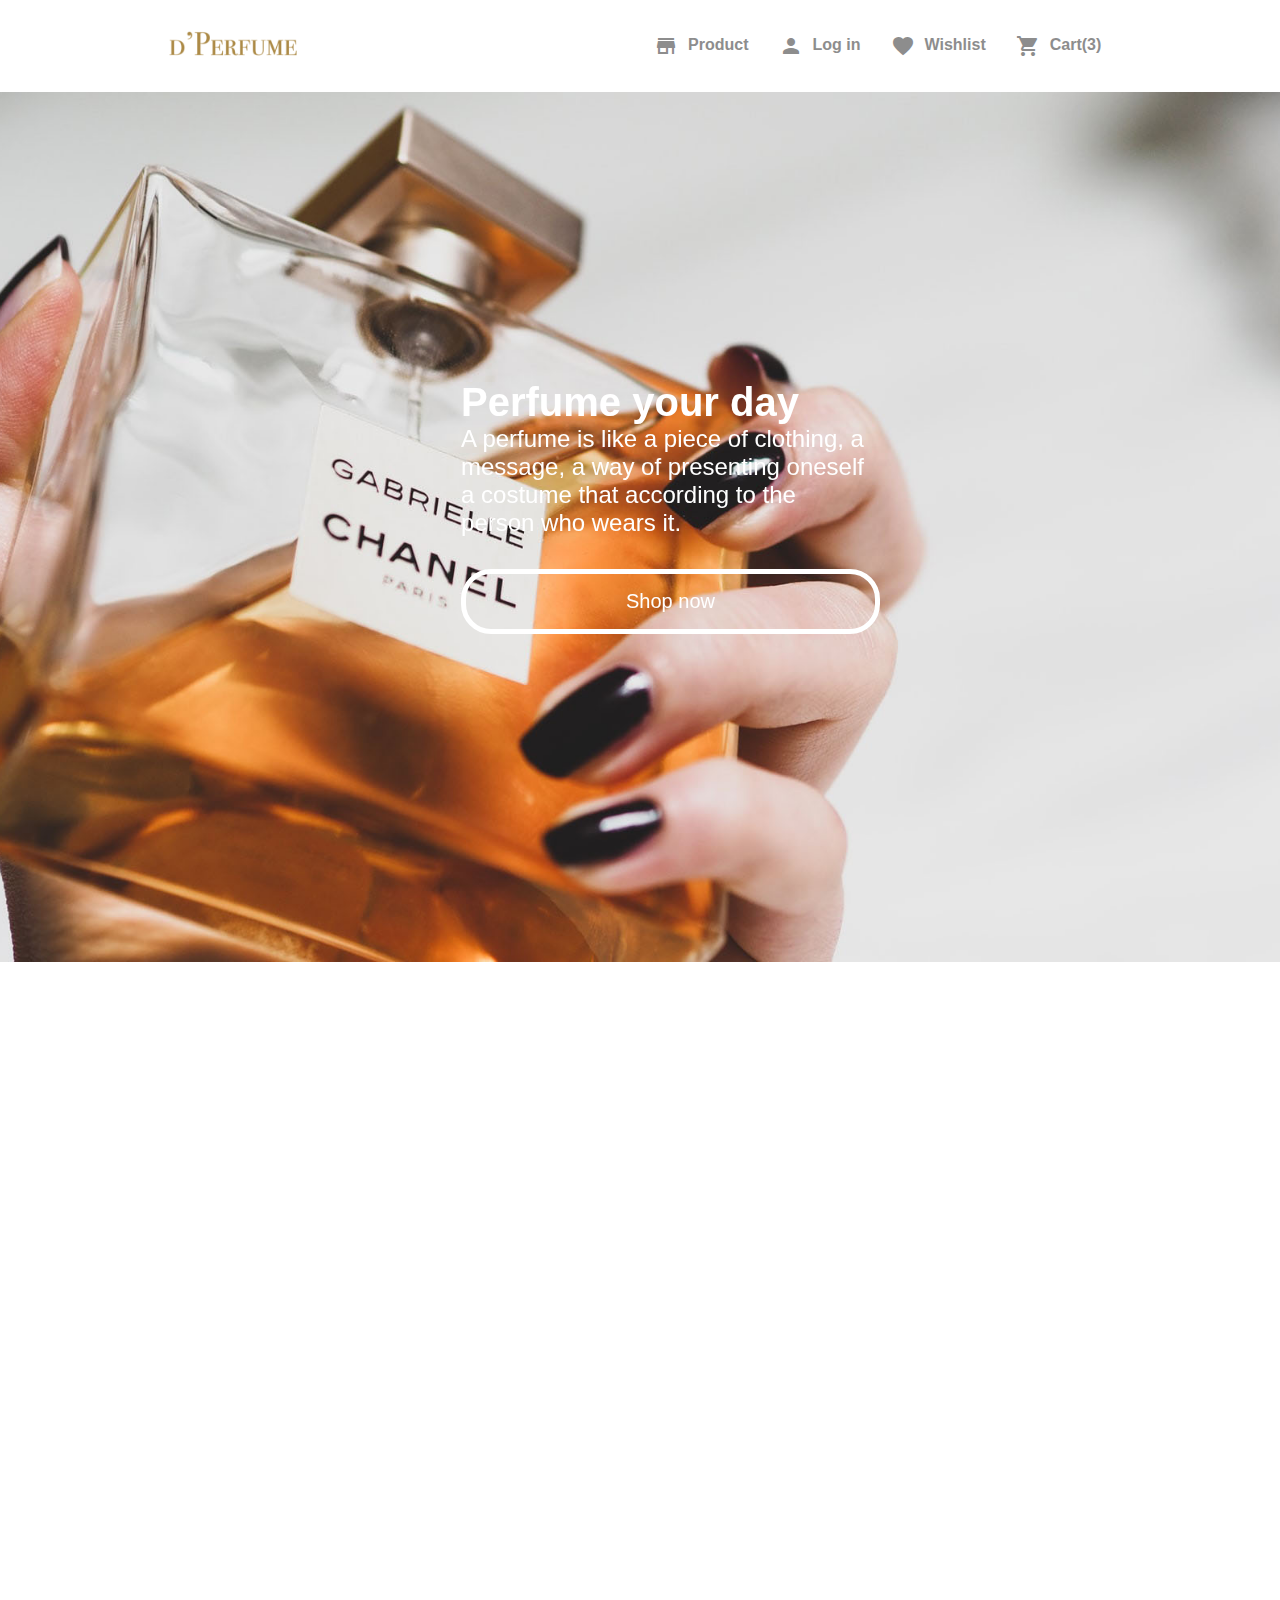
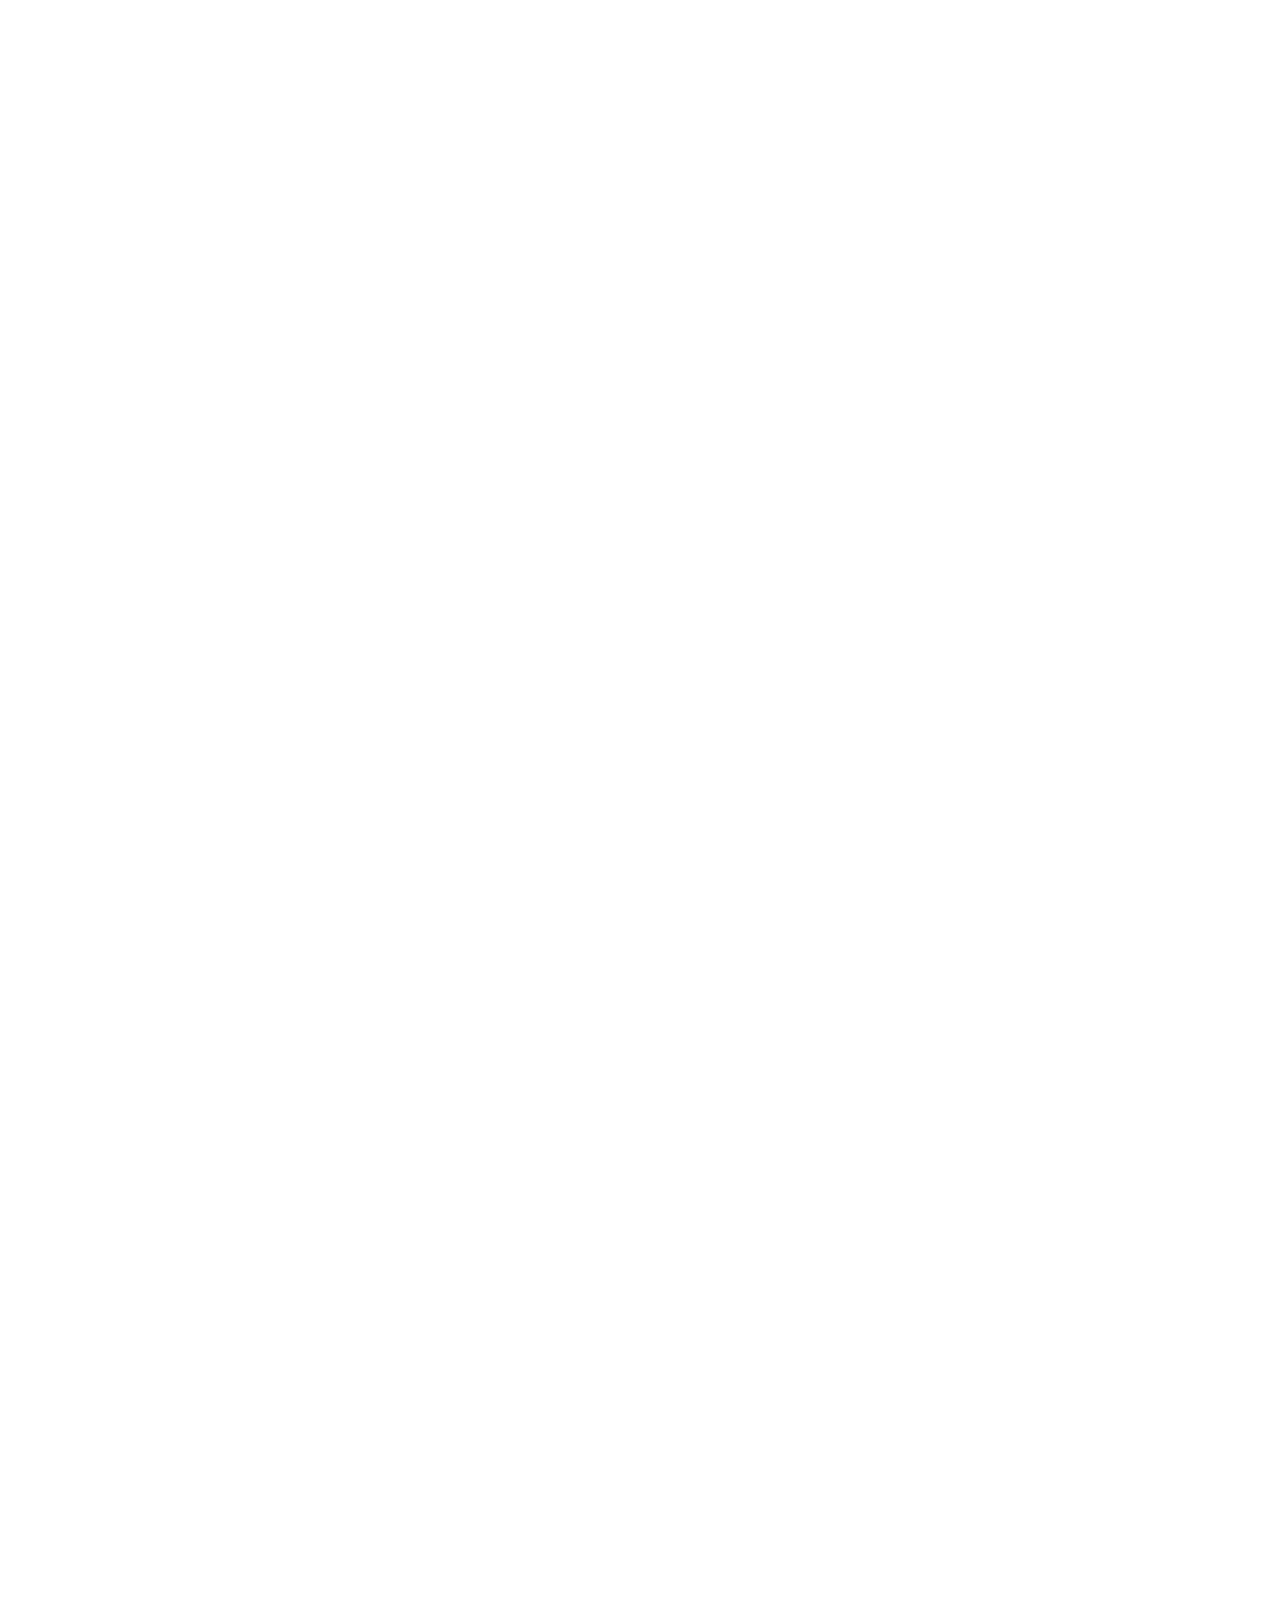
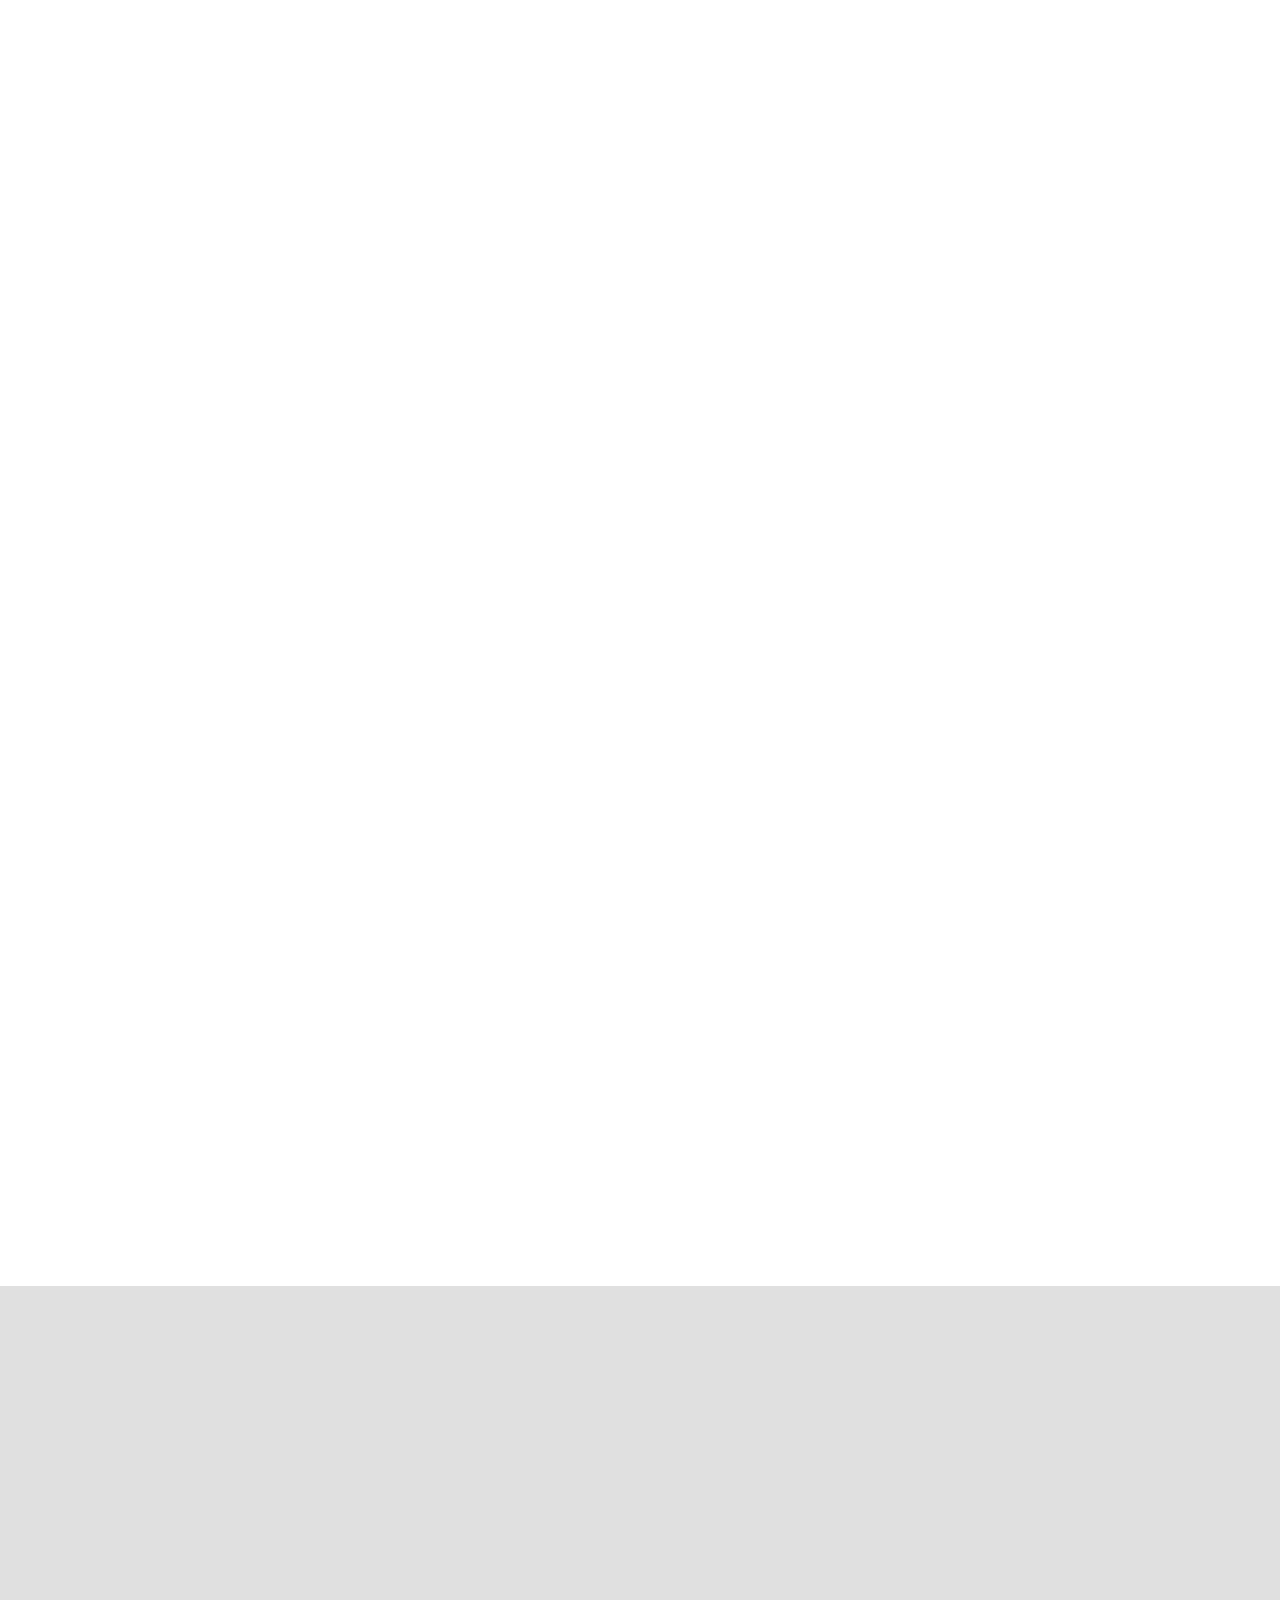
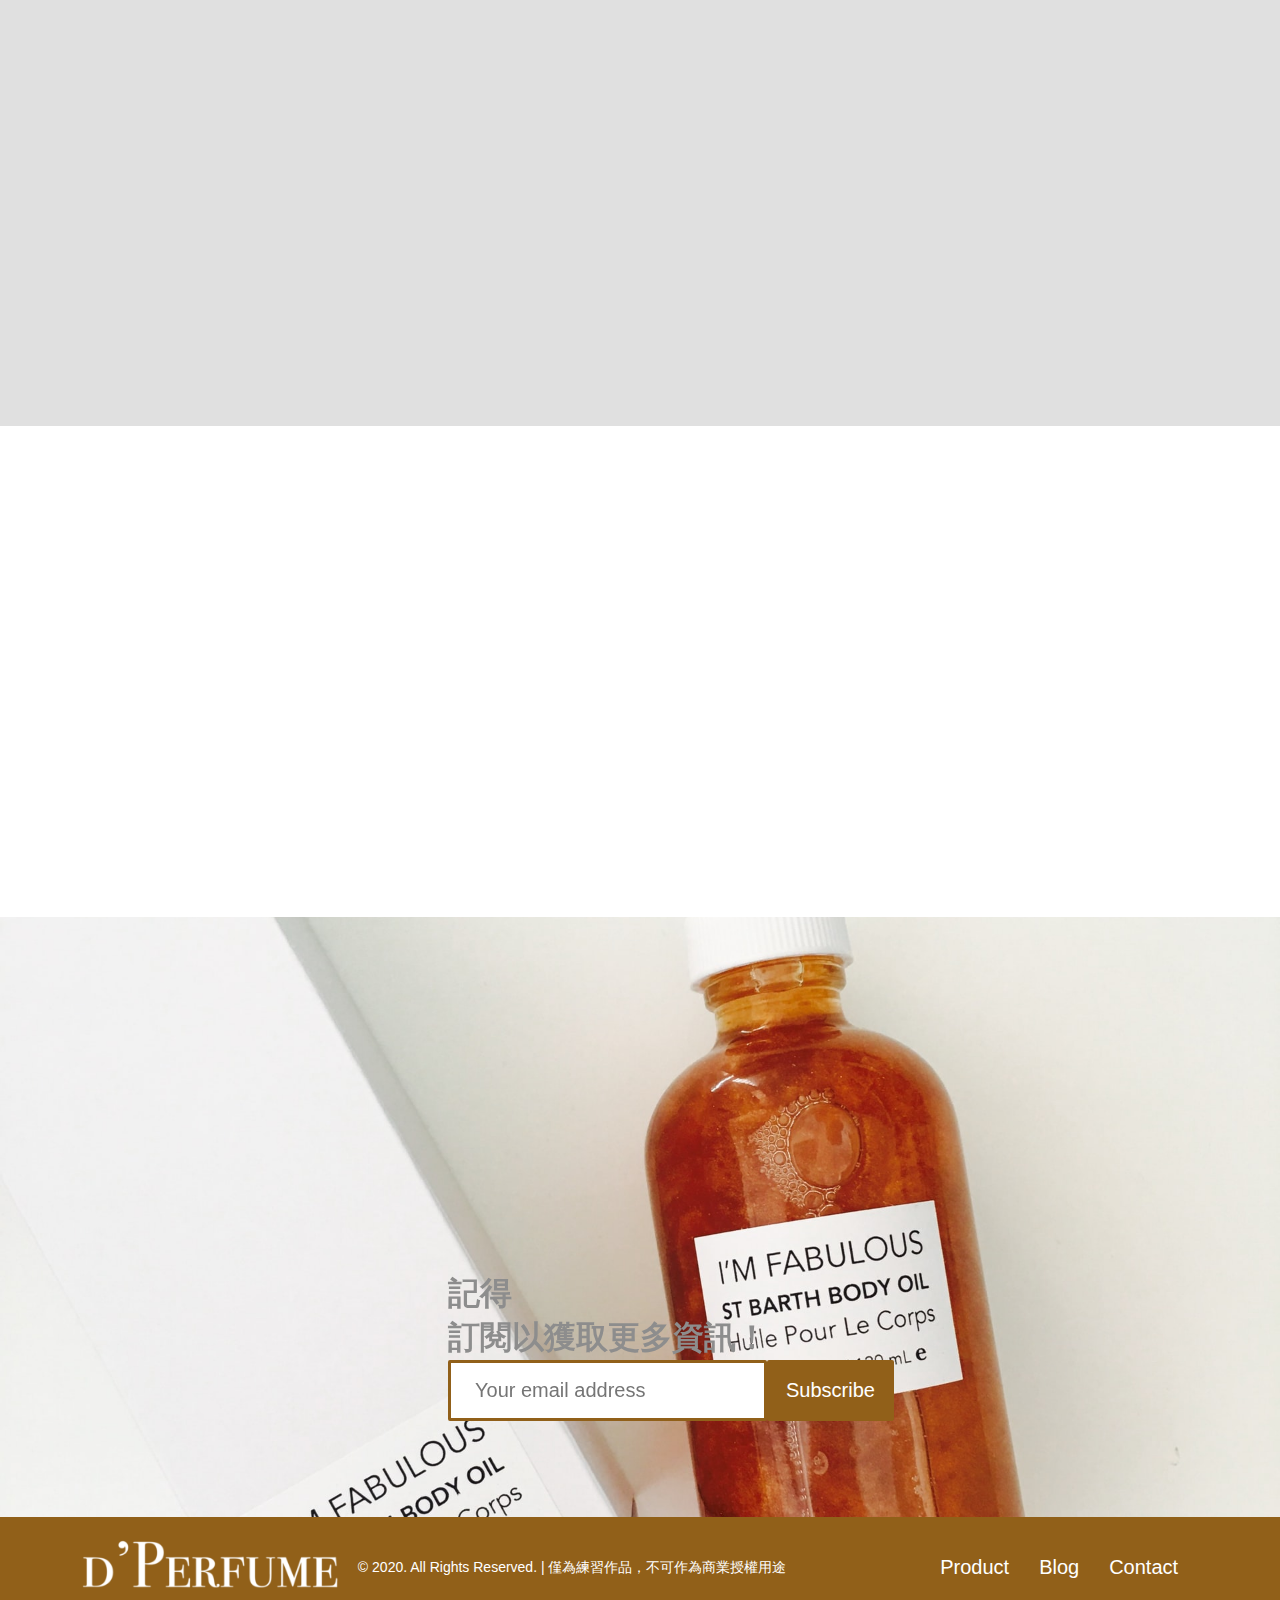
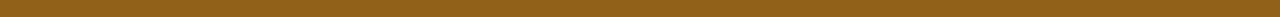
<file: index.html>
<!DOCTYPE html>
<html lang="en">

<head>
    <meta charset="UTF-8">
    <meta http-equiv="X-UA-Compatible" content="IE=edge">
    <meta name="viewport" content="width=device-width, initial-scale=1.0">
    <meta name="description" content="傳達了女性自信活力、浪漫感性、追求夢想的精神" />
    <title>Live Your Dream</title>
    <link href="https://fonts.googleapis.com/icon?family=Material+Icons" rel="stylesheet">
    <link rel="shortcut icon" href="./images/perfume.png">
    <link rel="stylesheet" href="./css/style.css">
    <script type="text/javascript" src="./js/jquery-3.6.0.min.js"></script>
    <script src="./js/all.js"></script>
</head>

<body>
    <div class="header container">
            <a href="./index.html" class="logo">
                <img src="./images/d’Perfume.png" alt="">
            </a>
        <ul class="nav">
            <li class="nav-item"><a href="./product.html"><span class="material-icons">store</span>Product</a></li>
            <li class="nav-item"><a href="./login.html"><span class="material-icons">person</span>Log in</a></li>
            <li class="nav-item"><a href="#"><span class="material-icons ">favorite</span>Wishlist</a></li>
            <li class="nav-item"><a href="#"><span class="material-icons">shopping_cart</span>Cart(3)</a></li>
        </ul>

        <div class="menu">
            <nav class="navbar">
                <a class="navbar-link" href="#">
                    <span class="material-icons md-36">shopping_cart</span>
                    <span class="number">3</span>
                </a>
                <button class="navbar-toggler">
                    <span class="material-icons md-36">
                        menu
                    </span>
                </button>
                <div class="navbar-collapse">
                    <ul class="navbar-nav">
                        <li class="nav-item"><a class="nav-link" href="./product.html">Product</a></li>
                        <li class="nav-item"><a class="nav-link" href="#">Wishlist</a></li>
                        <li class="nav-item"><a class="nav-link" href="#">Blog</a></li>
                        <li class="nav-item"><a class="nav-link" href="#">Contact</a></li>
                        <li class="nav-item"><a class="nav-link" href="./login.html">Log in</a></li>
                    </ul>
                </div>
            </nav>
        </div>
    </div>

    <div class="banner container">
        <div class="banner_text" data-aos="fade-left">
            <h1>Perfume your day</h1>
            <p>A perfume is like a piece of clothing, a <br> message, a way of presenting oneself <br> a costume that
                according to the <br> person who wears it.</p>
            <a href="./product.html"><input type="button" value="Shop now"></a>
        </div>
    </div>
    <div class="main container">
        <div class="content">
            <div class="content_left" data-aos="fade-left">
                <img src="./images/olena.jpg" alt="">
                <div class="text_left">
                    <h2>Gabrielle CHANEL</h2>
                    <p>全新嗅覺體驗，花香四溢、明亮馥郁。結合茉莉、依蘭依蘭、橙花和最迷人的格拉斯晚香玉之花香，呈現出夢幻花香氣息。 極具女性特質的香奈兒嘉柏麗香水，專為光芒四射的她而生。</p>
                    <a href="#">查看更多</a>
                </div>
            </div>
            <div class="content_right" data-aos="fade-right">
                <img src="./images/Gingembre.png" alt="">
                <div class="text_right">
                    <h2>Five O’clock Au Gingembre</h2>
                    <p>生薑與溫醇的肉桂香、紅糖的香甜摻和成一氣，溫暖微辛的氣息反倒形成一股輕煙氤氳開來，還帶點微微煙醺感漫溢在整個鼻息之間，細聞之下,又還有溫溫淡淡的木香，溫和而暖心。
                    </p>
                    <a href="#">查看更多</a>
                </div>
            </div>
            <div class="content_left" data-aos="fade-left">
                <img src="./images/erin-east.jpg" alt="">
                <div class="text_left">
                    <h2>CHANEL N°5</h2>
                    <p>N°5，女性魅力的極致精髓。散發柔美澄透的乙醛花束香氣。經典傳奇香氛，蘊藏於極簡設計的獨特瓶身。</p>
                    <a href="./product-detail.html">查看更多</a>
                </div>
            </div>
            <div class="content_right" data-aos="fade-right">
                <img src="./images/annie.jpg" alt="">
                <div class="text_right">
                    <ul>
                        <li>
                            <h3>1.<br> Levels of Preventive Maintenance Compliance</h3>
                            <p>The core idea of preventative maintenance is the performance of proactive actions
                                against unscheduled downtime in order to identify potential defects before they
                                evolve into something more severe.</p>
                        </li>
                        <li>
                            <h3>2.<br> Percentage of Planned Maintenance</h3>
                            <p>The planned maintenance percentage is the total planned maintenance time in your
                                CMMS software over a date range over the total number of hours of a service
                                performed by the technicians.</p>
                        </li>
                        <li>
                            <h3>3.<br> Critical percentage of  planned maintenance</h3>
                            <p>Calculating the critical percentage of planned maintenance will help you prioritize
                                the most important operations that should be performed immediately.</p>
                        </li>
                    </ul>
                    <div class="btn">
                        <a href="#"><input type="button" value="Plan a free online training"></a>
                    </div>
                </div>
            </div>
        </div>
    </div>
    <div class="shop container">
        <div class="shop_buy" data-aos="zoom-in">
            <div class="shop_style">
                <img src="./images/Poppy & Barley.png" alt="">
                <h3>Poppy & Barley</h3>
                <h4>Jo Malone</h4>
                <p>NT$1,380 <span>NT$1,580</span></p>

            </div>
            <div class="shop_style" data-aos="zoom-in">
                <img src="./images/Body Wash.png" alt="">
                <h3>Body Wash</h3>
                <h4>Curology</h4>
                <p>NT$1,580</p>
            </div>
            <div class="shop_style shop_all" data-aos="zoom-in">
                    <img src="./images/Apple Cider Vinegar Capsule.png" alt="">
                <div class="sold_out">
                    <span>Sold out</span>
                </div>
                <h3>Apple Cider Vinegar Capsule</h3>
                <h4>Tonik</h4>
                <p>NT$1,580</p>
            </div>
        </div>
    </div>
    <div class="Information container">
        <div class="content">
            <div class="content_style" data-aos="zoom-out-up">
                <div>
                    <img src="./images/laura-chouette.jpg" alt="">
                </div>
                <div class="content_text">
                    <h3>Bottle-Recycling</h3>
                    <h4>Recycle your used empty bottles and <br> be rewarded!</h4>
                    <br>
                    <p>For the past 10 years, we have collected over <br> 800,000 bottles through Empty Bottle <br>
                        Recycling Campaign and planted more than <br> 860 pine trees for a better environment.For <br>
                        the past 10 years, we have collected over <br> 800,000 bottles through Empty Bottle <br>
                        Recycling Campaign and planted more than <br> 860 pine trees for a better environment.</p>
                    <a href="#">查看更多</a>
                </div>


            </div>
        </div>
    </div>
    <div class="subscription container">
        <div class="subscription_text">
            <h2>記得 <br> 訂閱以獲取更多資訊！</h2>
            <form class="form">
                <input type="email" name="q" id="mySearch" placeholder="Your email address"><button
                    type="submit">Subscribe</button>
            </form>
        </div>
    </div>
    <div class="footer container">
        <ul class="footer_logo">
            <li><img src="./images/d’Perfumew@2x.png" alt="d’Perfumew"></li>
            <li><span>© 2020. All Rights Reserved. | 僅為練習作品，不可作為商業授權用途</span></li>
        </ul>
        <ul class="footer_menu">
            <li><a href="./product.html">Product</a></li>
            <li><a href="#">Blog</a></li>
            <li><a href="#">Contact</a></li>
        </ul>
    </div>
    <link rel="stylesheet" href="https://unpkg.com/aos@next/dist/aos.css" />
    <script src="https://unpkg.com/aos@next/dist/aos.js"></script>
    <script>
       AOS.init({
        offset: 400, // offset (in px) from the original trigger point
        delay: 0, // values from 0 to 3000, with step 50ms
        duration: 1000 // values from 0 to 3000, with step 50ms
      });
    </script>
</body>
</html>
</file>
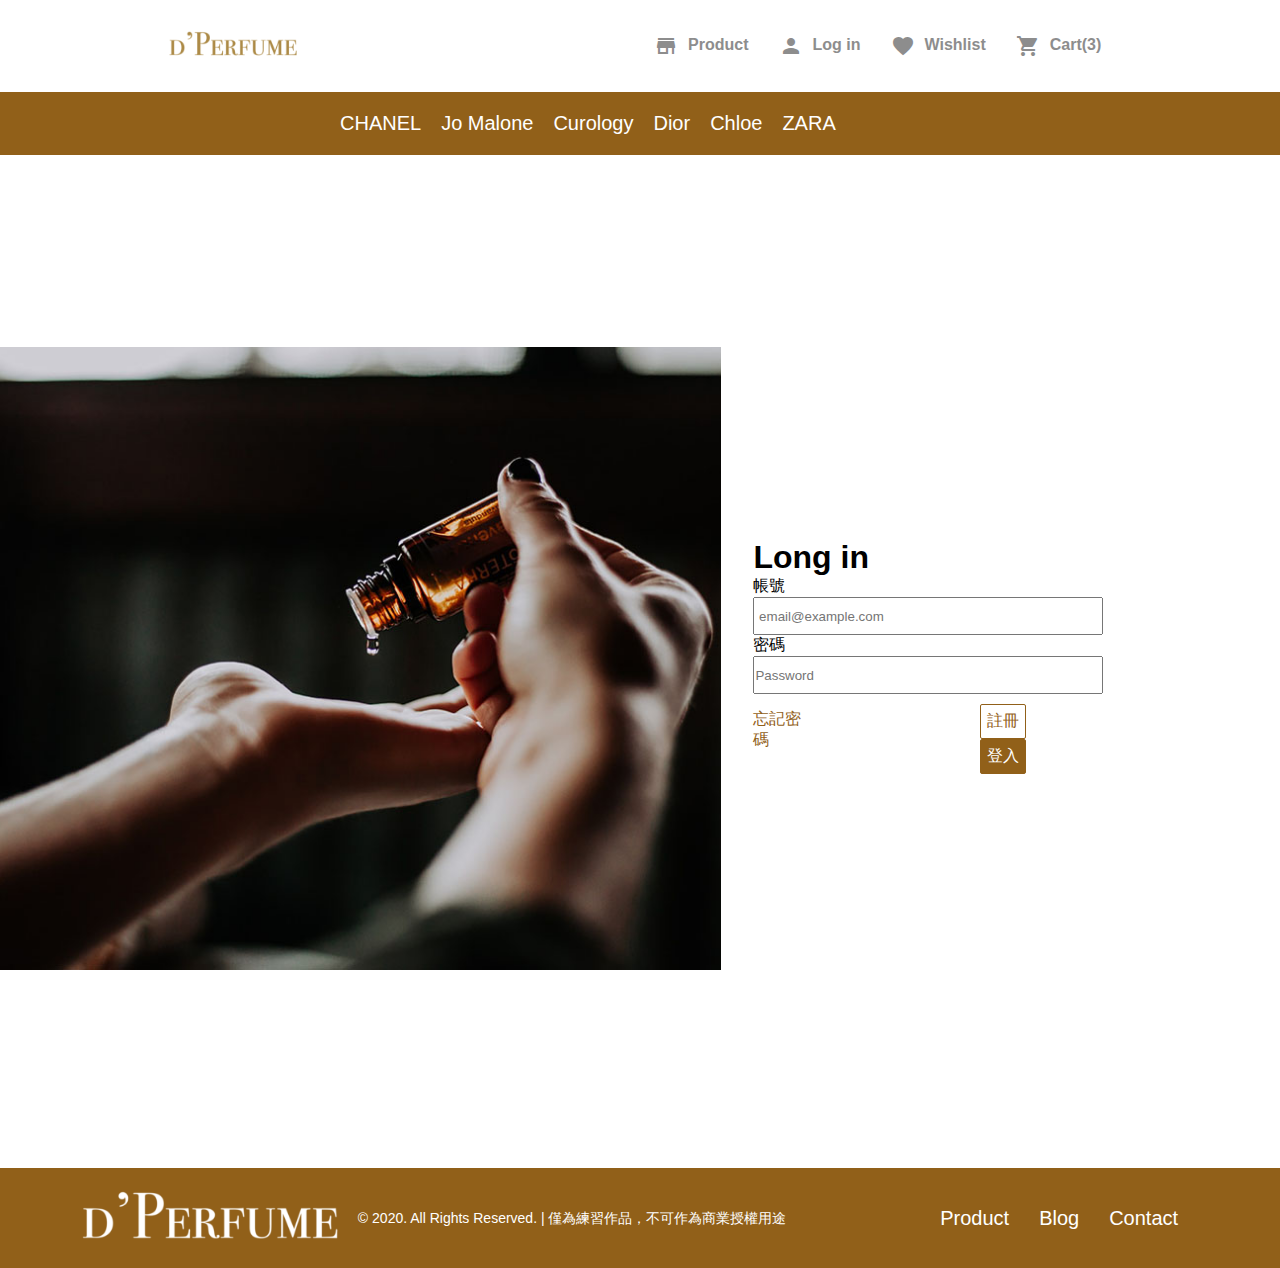
<file: login.html>
<!DOCTYPE html>
<html lang="en">

<head>
    <meta charset="UTF-8">
    <meta http-equiv="X-UA-Compatible" content="IE=edge">
    <meta name="viewport" content="width=device-width, initial-scale=1.0">
    <meta name="description" content="傳達了女性自信活力、浪漫感性、追求夢想的精神" />
    <title>Live Your Dream</title>
    <link href="https://fonts.googleapis.com/icon?family=Material+Icons" rel="stylesheet">
    <link rel="shortcut icon" href="./images/perfume.png">
    <link rel="stylesheet" href="./css/style.css">
    <script type="text/javascript" src="./js/jquery-3.6.0.min.js"></script>
    <script src="./js/all.js"></script>

</head>

<body>
    <div class="header container">
        <a href="./index.html" class="logo">
            <img src="./images/d’Perfume.png" alt="">
        </a>
        <ul class="nav">
            <li class="nav-item"><a href="./product.html"><span class="material-icons">store</span>Product</a></li>
            <li class="nav-item"><a href="./login.html"><span class="material-icons">person</span>Log in</a></li>
            <li class="nav-item"><a href="#"><span class="material-icons ">favorite</span>Wishlist</a></li>
            <li class="nav-item"><a href="#"><span class="material-icons">shopping_cart</span>Cart(3)</a></li>
        </ul>

        <div class="menu">
            <nav class="navbar">
                <a class="navbar-link" href="#">
                    <span class="material-icons md-36">shopping_cart</span>
                    <span class="number">3</span>
                </a>
                <button class="navbar-toggler">
                    <span class="material-icons md-36">
                        menu
                    </span>
                </button>
                <div class="navbar-collapse">
                    <ul class="navbar-nav">
                        <li class="nav-item"><a class="nav-link" href="./product.html">Product</a></li>
                        <li class="nav-item"><a class="nav-link" href="#">Wishlist</a></li>
                        <li class="nav-item"><a class="nav-link" href="#">Blog</a></li>
                        <li class="nav-item"><a class="nav-link" href="#">Contact</a></li>
                        <li class="nav-item"><a class="nav-link" href="./login.html">Log in</a></li>
                    </ul>
                </div>
            </nav>
        </div>
    </div>
    <!-- 客製化區塊 開始 -->

    <div class="product container">
        <ul class="product_menu">
            <li><a href="#">CHANEL</a></li>
            <li><a href="#">Jo Malone</a></li>
            <li><a href="#">Curology</a></li>
            <li><a href="#">Dior</a></li>
            <li><a href="#">Chloe</a></li>
            <li><a href="#">ZARA</a></li>
        </ul>
    </div>

    <div class="login container">
        <div class="content">
            <div><img src="./images/Login.jpg" alt="Login"></div>
            <div class="log-in">
                <h2>Long in</h2>
                <form>
                    <div>
                        <label for="exampleInputEmail1">帳號</label><br>
                        <input type="email" class="form-control" id="exampleInputEmail1" aria-describedby="emailHelp"
                            placeholder=" email@example.com">
                    </div>
                    <div>
                        <label for="exampleInputPassword1">密碼</label><br>
                        <input type="password" class="form-control" id="exampleInputPassword1" placeholder="Password">
                    </div>


                    <div class="forgot">
                        <a href="#">忘記密碼</a>
                        <div class="buttonClick">
                            <button type="submit" class="btn">
                                註冊
                            </button>
                            <button type="submit" class="btn signin">
                                <a href="#">登入</a>
                            </button>
                        </div>
                    </div>
                </form>
            </div>
        </div>
    </div>


    <!-- 客製化區塊 結束-->

    <div class="footer container">
        <ul class="footer_logo">
            <li><img src="./images/d’Perfumew@2x.png" alt="d’Perfumew"></li>
            <li><span>© 2020. All Rights Reserved. | 僅為練習作品，不可作為商業授權用途</span></li>
        </ul>
        <ul class="footer_menu">
            <li><a href="./product.html">Product</a></li>
            <li><a href="#">Blog</a></li>
            <li><a href="#">Contact</a></li>
        </ul>
    </div>
</body>
</html>
</file>
<file: css/style.css>
@charset "UTF-8";
* {
  margin: 0;
  padding: 0;
  font-family: PingFangTC-Regular, sans-serif,'SF Pro Display';
  list-style: none;
}

img {
  max-width: 100%;
  height: auto;
}

/* 全域 border box */
*,
*::before,
*::after {
  box-sizing: border-box;
}

.container {
  max-width: 1920px;
  margin: 0 auto;
}

.header {
  display: flex;
  justify-content: space-around;
  align-items: center;
  padding: 25px 0;
  position: relative;
}

.nav {
  display: flex;
  justify-content: flex-end;
  align-items: flex-end;
}

.nav li span {
  vertical-align: middle;
  padding: 0 10px;
}

.nav li a {
  color: #8D8D8D;
  font-weight: bold;
  text-align: center;
  text-decoration: none;
  padding: 0 10px;
}

.menu {
  display: none;
}

.navbar-toggler {
  display: none;
  border: none;
  background: transparent;
  cursor: pointer;
}

.navbar-nav {
  position: relative;
  left: 0;
  max-height: 0px;
  opacity: 0;
}

.navbar .active {
  max-height: 500px;
  opacity: 1;
}

.navbar-collapse {
  display: flex;
  align-items: center;
}

.nav-link {
  color: #707070;
  font-weight: bold;
  padding: 0 30px;
  display: block;
}

.navbar-link {
  position: relative;
  opacity: 0;
  color: #8D8D8D;
}

.navbar-link .number {
  position: absolute;
  bottom: 20px;
  color: #FFFFFF;
  background-color: #916019;
  border-radius: 50%;
  padding: 0 5px;
}

@media (max-width: 767px) {
  .nav {
    display: none;
  }
  .menu {
    display: flex;
    flex-direction: row;
  }
  .navbar {
    display: flex;
    justify-content: space-between;
  }
  .navbar-toggler {
    display: block;
    margin: 0 40px;
  }
  .navbar-toggler span {
    margin: 0 0.5rem;
  }
  .navbar-toggler:focus {
    outline: 0;
  }
  .navbar-nav {
    position: absolute;
    opacity: 1;
    left: 0;
    top: 100%;
    width: 100%;
    transition: all 0.8s;
    overflow: hidden;
    background: #FFFFFF;
    flex-direction: column;
  }
  .nav-link {
    padding: 10px 0;
    text-decoration: none;
    text-align: center;
  }
  .nav-link:hover {
    color: #FFFFFF;
  }
  .nav-item {
    width: 100%;
    border-bottom: dashed 1px #707070;
  }
  .nav-item:hover {
    background-color: #707070;
  }
  .navbar-link {
    padding-left: 0;
    opacity: 1;
  }
  .navbar-link .number {
    margin: 10px 0;
  }
}

.banner {
  height: 870px;
  background-image: url(../images/back-image.jpg);
  background-repeat: no-repeat;
  background-position: center;
  background-size: cover;
  display: flex;
  justify-content: flex-end;
  align-items: baseline;
}

.banner .banner_text {
  padding: 18rem 25rem;
  color: #FFFFFF;
}

.banner .banner_text h1 {
  font-size: 40px;
}

.banner .banner_text p {
  font-size: 24px;
  padding-bottom: 2rem;
}

.banner .banner_text input[type="button"] {
  border-radius: 30px;
  font-size: 20px;
  padding: 1rem 10rem;
  cursor: pointer;
  outline: none;
  border: 5px #FFFFFF solid;
  color: #FFFFFF;
  background: rgba(0, 0, 0, 0);
}

.banner .banner_text input[type="button"]:hover {
  background: rgba(0, 0, 0, 0.396);
}

.main {
  display: flex;
  justify-content: center;
  padding: 60px 0;
}

.main .content {
  width: 58%;
}

.main .content input[type="button"] {
  background-color: #00000000;
  border-radius: 30px;
  border: solid 1px #000;
  font-size: 20px;
  padding: 1rem 5rem;
  cursor: pointer;
  outline: none;
}

.main .content input[type="button"]:hover {
  background: rgba(3, 3, 3, 0.129);
}

.main .content .content_left {
  display: flex;
  flex-direction: row-reverse;
}

.main .content .content_left .text_left {
  padding: 10rem 5rem;
  line-height: 1.5;
}

.main .content .content_left .text_left h2 {
  font-size: 32px;
}

.main .content .content_left .text_left p {
  font-size: 20px;
}

.main .content .content_left .text_left a {
  color: #916019;
  text-decoration: none;
}

.main .content .content_right {
  display: flex;
  justify-content: center;
}

.main .content .content_right .text_right {
  padding: 8rem 1.2rem;
  line-height: 1.5;
}

.main .content .content_right .text_right li {
  line-height: 1.5rem;
  padding-top: 2rem;
}

.main .content .content_right .text_right h2 {
  font-size: 32px;
}

.main .content .content_right .text_right h3 {
  font-size: 24px;
}

.main .content .content_right .text_right p {
  font-size: 20px;
}

.main .content .content_right .text_right a {
  color: #916019;
  text-decoration: none;
}

.main .content .content_right .text_right .btn {
  display: flex;
  justify-content: center;
  padding: 4rem;
}

.shop {
  display: flex;
  justify-content: center;
  background: #E0E0E0 0% 0% no-repeat padding-box;
}

.shop .shop_buy {
  display: flex;
  padding: 40px;
}

.shop .shop_buy .shop_style {
  padding: 16px;
}

.shop .shop_buy .shop_style h3 {
  font-size: 24px;
}

.shop .shop_buy .shop_style h4 {
  font-size: 16px;
  font-weight: normal;
}

.shop .shop_buy .shop_style p {
  padding-top: 20px;
}

.shop .shop_buy .shop_style p span {
  padding: 0 10px;
  color: #8D8D8D;
  text-decoration: line-through;
}

.shop .shop_buy .shop_img {
  position: relative;
}

.shop .shop_buy .sold_out {
  position: absolute;
  top: 16px;
  left: 1rem;
  background-color: rgba(3, 3, 3, 0.478);
}

.shop .shop_buy .sold_out span {
  display: flex;
  justify-content: center;
  align-items: center;
  width: 350px;
  height: 540px;
  font-size: 24px;
  color: #FFFFFF;
}

.Information {
  display: flex;
  justify-content: center;
}

.Information .content {
  padding: 30px 10px;
}

.Information .content .content_style {
  display: flex;
  justify-content: space-around;
}

.Information .content .content_style .content_text {
  padding-left: 20px;
  padding-top: 30px;
  line-height: 1.3;
}

.Information .content .content_style .content_text h3 {
  font-size: 32px;
}

.Information .content .content_style .content_text h4 {
  font-size: 20px;
}

.Information .content .content_style .content_text p {
  padding-bottom: 10px;
}

.Information .content .content_style .content_text a {
  text-decoration: none;
  color: #AC8A46;
}

.subscription {
  position: relative;
  height: 600px;
  background-image: url(../images/anis-m-footer.jpg);
  background-repeat: no-repeat;
  background-position: center;
  background-size: cover;
}

.subscription .subscription_text {
  position: absolute;
  left: 28rem;
  bottom: 6rem;
}

.subscription .subscription_text h2 {
  color: #8D8D8D;
  font-size: 32px;
}

.subscription .subscription_text input[type="email"] {
  padding: 16px 24px;
  border-radius: 2px;
  outline: none;
  font-size: 20px;
  border: solid 3px #916019;
}

.subscription .subscription_text button {
  padding: 15px;
  outline: none;
  border-radius: 2px;
  font-size: 20px;
  border: solid 4px #916019;
  color: #FFFFFF;
  background-color: #916019;
}

@media (max-width: 992px) {
  .banner {
    background-image: url(../images/back-image-s.jpg);
    justify-content: center;
    align-items: center;
  }
  .banner .banner_text {
    padding: 0;
    font-size: 40px;
  }
  .main .content {
    width: 100%;
  }
  .main .content .content_left,
  .main .content .content_right {
    flex-direction: column;
  }
  .main .content .content_left img,
  .main .content .content_right img {
    padding: 20px;
  }
  .main .content .content_left .text_left,
  .main .content .content_left .text_right,
  .main .content .content_right .text_left,
  .main .content .content_right .text_right {
    padding: 0 6.5rem;
  }
  .main .content .btn {
    padding: 0;
  }
  .shop .shop_buy {
    flex-direction: column;
  }
  .Information .content .content_style {
    flex-direction: column;
  }
  .Information .content .content_style .content_text {
    justify-content: center;
    margin: 0 6rem;
  }
  .subscription .subscription_text {
    margin: -2rem;
  }
  .subscription .subscription_text h2 {
    font-size: 24px;
  }
  .subscription .subscription_text input[type="email"] {
    padding: 8px 20px;
  }
  .subscription .subscription_text button {
    padding: 10px;
    font-size: 16px;
  }
}

@media (max-width: 767px) {
  .subscription .subscription_text {
    position: absolute;
    left: 10rem;
    bottom: 15rem;
  }
}

@media (max-width: 414px) {
  .banner .banner_text {
    justify-content: center;
    padding: 20px;
  }
  .banner .banner_text h1 {
    font-size: 24px;
  }
  .banner .banner_text p {
    font-size: 20px;
  }
  .banner .banner_text input[type="button"] {
    padding: 1rem 7rem;
  }
  .main .content .content_left,
  .main .content .content_right {
    flex-direction: column;
  }
  .main .content .content_left img,
  .main .content .content_right img {
    padding: 30px;
  }
  .main .content .content_left .text_left,
  .main .content .content_left .text_right,
  .main .content .content_right .text_left,
  .main .content .content_right .text_right {
    padding: 0 30px;
  }
  .main .content .btn {
    padding: 0;
  }
  .sold_out {
    width: 91%;
    height: 76%;
  }
  .sold_out span {
    margin: -1rem;
  }
  .Information .content .content_style {
    margin: 0 -65px;
  }
  .Information .content .content_style .content_text {
    width: 65%;
    padding: 0;
  }
  .Information .content .content_style .content_text h3 {
    font-size: 24px;
  }
  .Information .content .content_style .content_text h4 {
    font-size: 16px;
  }
  .subscription .subscription_text {
    position: absolute;
    left: 4rem;
    bottom: 15rem;
  }
  .subscription .subscription_text .form {
    width: 100%;
  }
  .subscription .subscription_text input[type="email"] {
    width: 100%;
    padding: 3px;
  }
  .subscription .subscription_text button {
    padding: 4px 3px;
    width: 100%;
  }
}

.product {
  display: flex;
  background: #916019;
  padding: 20px 0;
}

.product .product_menu {
  display: flex;
  padding-left: 20rem;
}

.product .product_menu li {
  display: flex;
  padding-left: 20px;
}

.product .product_menu li a {
  color: #FFFFFF;
  font-size: 20px;
  text-decoration: none;
}

.product_commodity {
  display: flex;
  justify-content: center;
}

.product_commodity .content {
  display: flex;
  justify-content: center;
  padding: 3rem;
}

.product_commodity .content li {
  padding: 0 20px;
  line-height: 1.3;
}

.product_commodity .content li img {
  width: 255px;
  height: 255px;
}

.product_commodity .content li h3 {
  font-size: 24px;
}

.product_commodity .content li h4 {
  font-weight: normal;
}

.product_commodity .content li p span {
  color: #8D8D8D;
  text-decoration: line-through;
}

.product_commodity .content li a {
  color: #916019;
  text-decoration: none;
}

.product_number {
  display: flex;
  justify-content: center;
  padding: 20px 0;
}

.product_number li {
  font-size: 20px;
  padding: 0 10px;
}

.product_number .num a {
  color: #AC8A46;
}

@media (max-width: 767px) {
  .product {
    display: none;
  }
  .product_commodity .content {
    display: flex;
    flex-wrap: wrap;
    padding: 20px 0;
  }
}

.login {
  display: flex;
  justify-content: center;
}

.login .content {
  display: flex;
  padding: 12rem 0;
}

.login .log-in {
  padding: 12rem 2rem;
}

.login .log-in h2 {
  font-size: 32px;
}

.login .log-in p {
  padding: 5px;
}

.login .log-in input[type="email"] {
  width: 350px;
  height: 38px;
  cursor: pointer;
  outline: none;
}

.login .log-in input[type="password"] {
  width: 350px;
  height: 38px;
  cursor: pointer;
  outline: none;
}

.login .forgot {
  display: flex;
  padding: 10px 0;
}

.login .forgot a {
  text-decoration: none;
  font-size: 16px;
  color: #916019;
  padding: 5px 0;
}

.login .forgot .buttonClick {
  justify-content: space-between;
  margin: 0 10rem;
}

.login .forgot button {
  cursor: pointer;
  color: #916019;
  font-size: 16px;
  border: solid 1px #916019;
  border-radius: 2px;
  background-color: rgba(255, 255, 255, 0.411);
  outline: none;
  margin: 0 5px;
  padding: 6px;
}

.login .forgot .signin {
  background-color: #916019;
}

.login .forgot .signin a {
  color: #FFFFFF;
}

@media (max-width: 767px) {
  .login .content {
    flex-direction: column;
    padding: 30px 0;
  }
  .login .content .log-in {
    margin: 60px;
  }
  .login .content .log-in h2 {
    margin: 3rem 5rem;
  }
  .login .content .log-in form {
    margin: 4rem 5rem;
  }
  .login .content .forgot .buttonClick {
    margin: 0 6rem;
  }
}

@media (max-width: 414px) {
  .login .content .forgot .buttonClick {
    margin: 0 5rem;
  }
}

.footer {
  display: flex;
  justify-content: space-around;
  background-color: #916019;
}

.footer .footer_logo {
  display: flex;
  align-items: center;
}

.footer .footer_logo li {
  padding: 10px;
}

.footer .footer_logo span {
  font-size: 14px;
  color: #FFFFFF;
}

.footer .footer_menu {
  display: flex;
  align-items: center;
}

.footer .footer_menu li {
  padding-right: 30px;
}

.footer .footer_menu a {
  text-decoration: none;
  font-size: 20px;
  color: #FFFFFF;
}

@media (max-width: 767px) {
  .footer .footer_logo {
    padding: 0 8rem;
  }
  .footer .footer_menu li {
    display: none;
  }
}

@media (max-width: 414px) {
  .footer .footer_logo {
    padding: 0;
  }
}

.swal2-popup.swal2-modal {
  font-size: 10pt;
}

.swal2-modal .swal2-title {
  font-size: 1.5em;
}

.swal2-modal button {
  padding: 3px 6px;
}

.material-icons.md-18 {
  font-size: 18px;
}

.material-icons.md-24 {
  font-size: 24px;
}

.material-icons.md-36 {
  font-size: 36px;
}

.material-icons.md-48 {
  font-size: 48px;
}
/*# sourceMappingURL=style.css.map */
</file>
